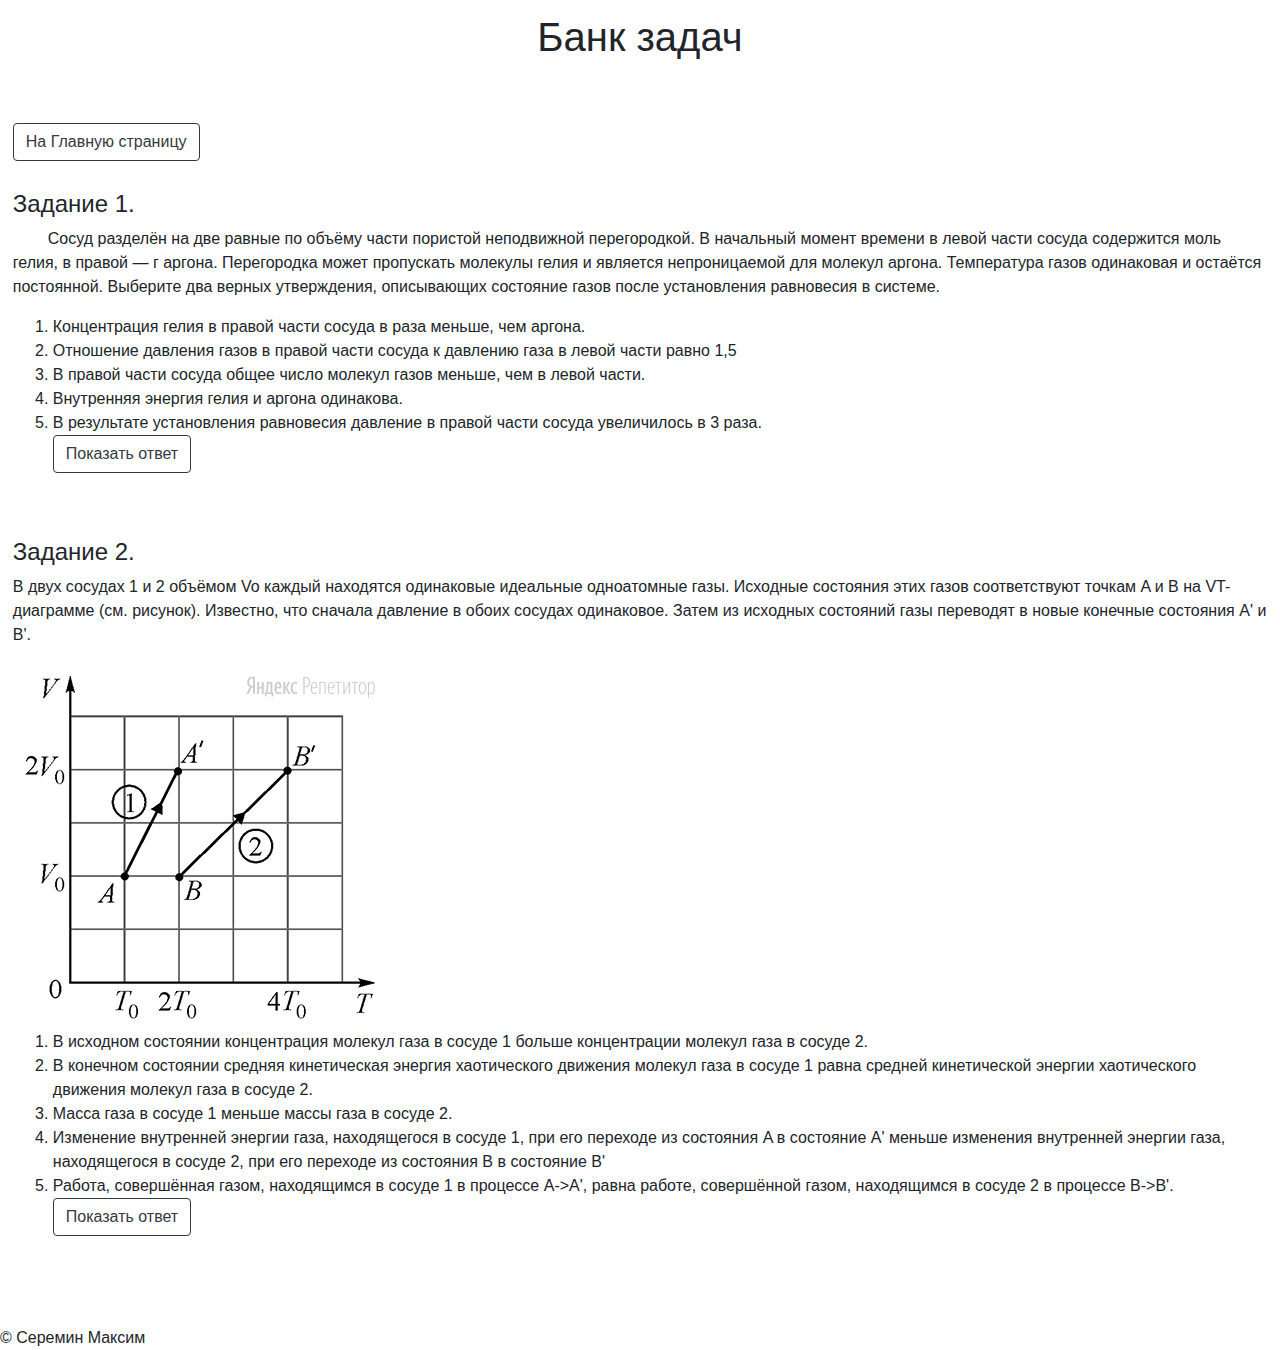
<file: bank.html>
<!DOCTYPE html>
<HTML>
<HEAD>
<title> Банк задач</title>
<link rel="stylesheet" href="bankCSS.css">
<style>
body {
    font: 18pt Times New Roman, Times New Roman, sans-serif; 
    margin: 10; 
   }
</style>
<meta charset="UTF-8">
<link rel="icon" type="image" href="ЭН.jpg">
<link rel="stylesheet" href="https://stackpath.bootstrapcdn.com/bootstrap/4.4.1/css/bootstrap.min.css" integrity="sha384-Vkoo8x4CGsO3+Hhxv8T/Q5PaXtkKtu6ug5TOeNV6gBiFeWPGFN9MuhOf23Q9Ifjh" crossorigin="anonymous">
<script>
    function myFunction() {
    alert("Ответ: 25");
    }
	function myFunction2() {
    alert("Ответ: 15");
    }
</script>
</head>
<body>
<center ><h1 class="hh"> Банк задач</h1></center>
<p class="butn">
  <p class="butn"> <input type="button" onclick="history.back();" class="btn btn-outline-dark" value="На Главную страницу"/>
  <a href="#" onclick="history.back();"></a> </p>
</p>


  

<div class="qus">
    <h4>Задание 1.</h4>
  <p style="text-indent: 35px;">Сосуд разделён на две равные по объёму части пористой неподвижной перегородкой. В начальный момент времени в левой части сосуда содержится  моль гелия, в правой —  г аргона. Перегородка может пропускать молекулы гелия и является непроницаемой для молекул аргона. Температура газов одинаковая и остаётся постоянной.
  Выберите два верных утверждения, описывающих состояние газов после установления равновесия в системе.</p>
  <ol>
  <li>Концентрация гелия в правой части сосуда в  раза меньше, чем аргона.</li>
  <li>Отношение давления газов в правой части сосуда к давлению газа в левой части равно 1,5</li>
  <li>В правой части сосуда общее число молекул газов меньше, чем в левой части.</li>
  <li>Внутренняя энергия гелия и аргона одинакова.</li>
  <li>В результате установления равновесия давление в правой части сосуда увеличилось в 3 раза.</li>
  <button type="button" onclick="myFunction()" class="btn btn-outline-dark">Показать ответ</button>
  <p>        </p>
</div>

<div class="qus">
    <h4>Задание 2.</h4>
  <p>В двух сосудах 1 и 2 объёмом Vo каждый находятся одинаковые идеальные одноатомные газы. Исходные состояния этих газов соответствуют точкам A и B на VT-диаграмме (см. рисунок). Известно, что сначала давление в обоих сосудах одинаковое. Затем из исходных состояний газы переводят в новые конечные состояния A' и B'.</p>
  <img src="банк 1.png">
  <ol>
  <li>В исходном состоянии концентрация молекул газа в сосуде 1 больше концентрации молекул газа в сосуде 2.</li>
  <li>В конечном состоянии средняя кинетическая энергия хаотического движения молекул газа в сосуде 1 равна средней кинетической энергии хаотического движения молекул газа в сосуде 2.</li>
  <li>Масса газа в сосуде 1 меньше массы газа в сосуде 2.</li>
  <li>Изменение внутренней энергии газа, находящегося в сосуде 1, при его переходе из состояния A в состояние A' меньше изменения внутренней энергии газа, находящегося в сосуде 2, при его переходе из состояния B в состояние B'</li>
  <li>Работа, совершённая газом, находящимся в сосуде 1 в процессе A->A', равна работе, совершённой газом, находящимся в сосуде 2 в процессе B->B'.</li>
  <button type="button" onclick="myFunction2()" class="btn btn-outline-dark">Показать ответ</button>
    <div >        </div>
    
</div>

<div >        </div>
   <div id="footer">&copy; Серемин Максим</div>
 </body>
</html>
</file>
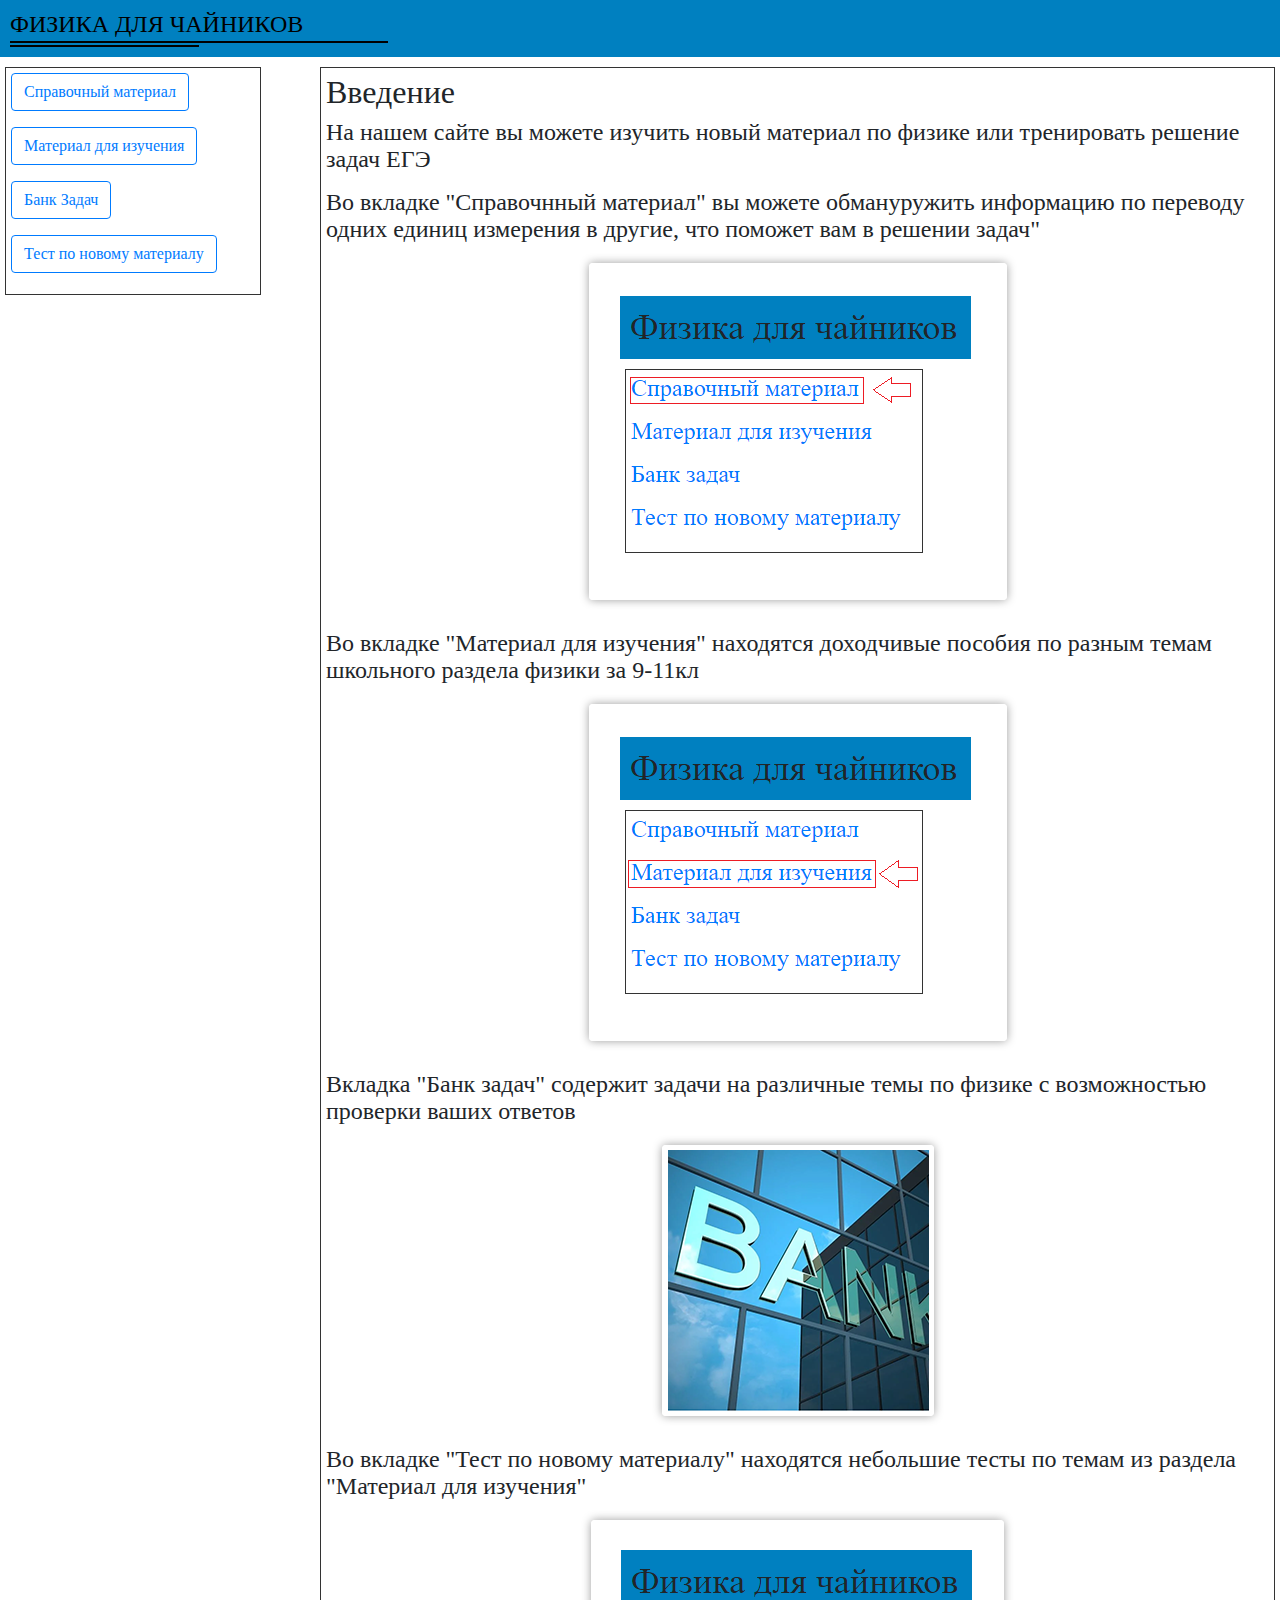
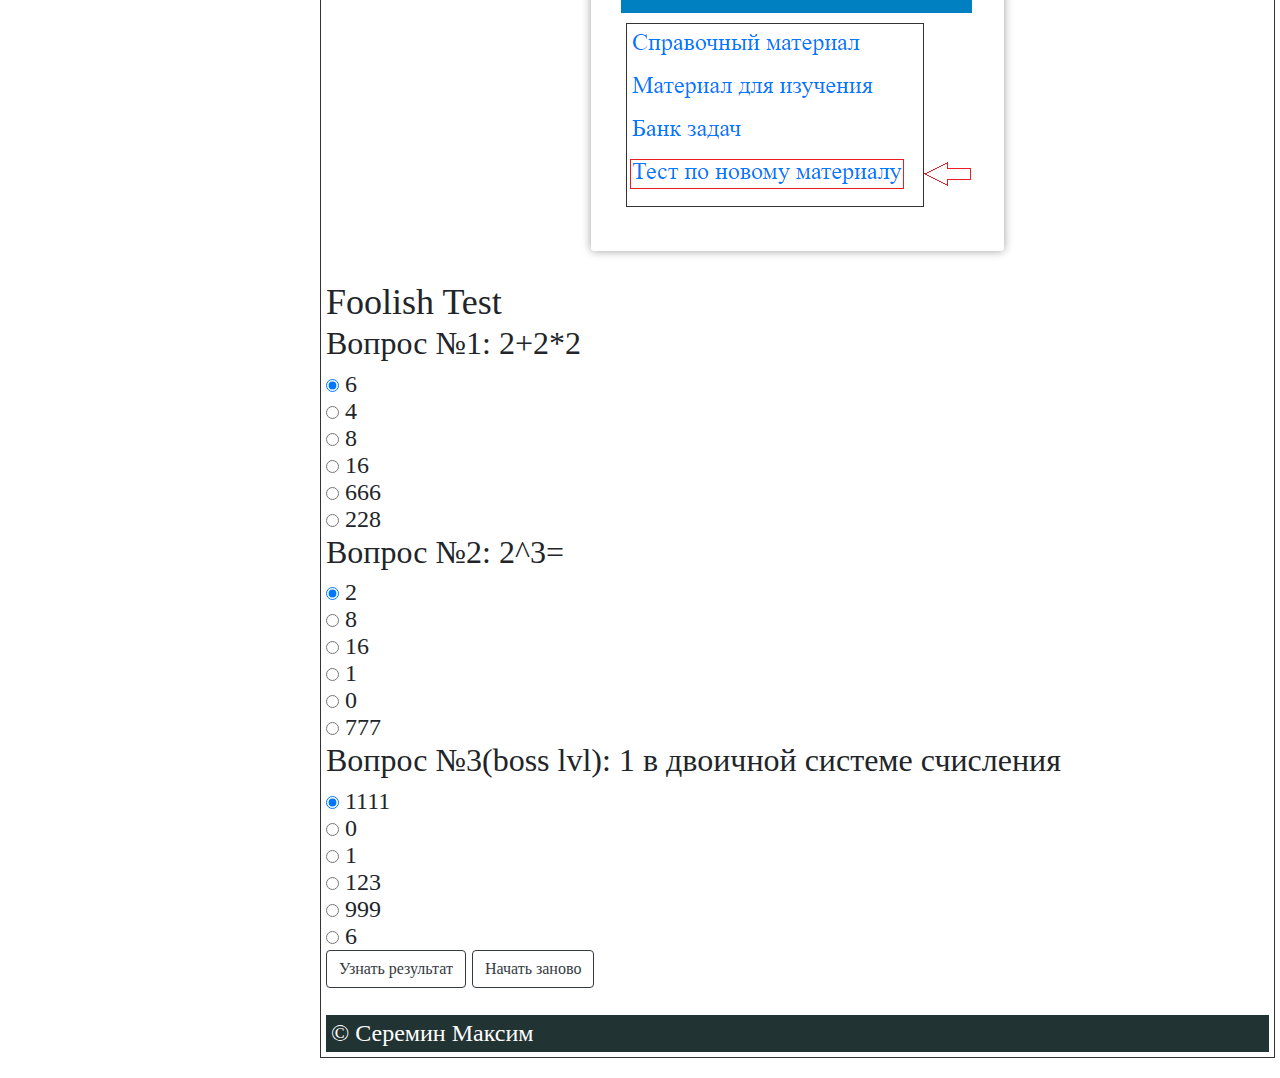
<file: index2222.html>
<!DOCTYPE html>
<html>
 <head>
  <meta charset="utf-8">
   <link rel="stylesheet" href="https://stackpath.bootstrapcdn.com/bootstrap/4.4.1/css/bootstrap.min.css" integrity="sha384-Vkoo8x4CGsO3+Hhxv8T/Q5PaXtkKtu6ug5TOeNV6gBiFeWPGFN9MuhOf23Q9Ifjh" crossorigin="anonymous">
  <title>Физика для чайников</title>
  <style>
  .image {
  display: block;
  max-width: 100%;
  height: auto;
  margin: 20px auto 30px auto;
  border: 5px solid #fff;
  box-shadow: 0 0 10px #9e9e9e;
  border-radius: 4px;
}

.header-h1 h1 {
    position: relative;
    padding-bottom: .5rem;
    font-size: 1.5rem;
    text-transform: uppercase;
    text-align: center;
    color: #000000;
  }
  .header-h1 h1::before {
    content: "";
    position: absolute;
    border-bottom: 2px solid #000000;
    bottom: .25rem;
    left: 50%;
    width: 30%;
    transform: translateX(-50%);
  }
  .header-h1 h1::after {
    content: "";
    position: absolute;
    border-bottom: 2px solid #000000;
    bottom: 0;
    left: 50%;
    width: 15%;
    transform: translateX(-50%);
  }
  .header-h1-left h1 {
    text-align: left;
  }
  .header-h1-left h1::before,
  .header-h1-left h1::after {
    left: 0;
    transform: translateX(0);
  }
  .header-h1-right h1 {
    text-align: right;
  }
  .header-h1-right h1::before,
  .header-h1-right h1::after {
    left: unset;
    right: 0;
    transform: translateX(0);
  }

   body {
    font: 18pt Times New Roman, Times New Roman, sans-serif; 
    margin: 10; 
   }
   a.knopka {
	  color: #fff; /* цвет текста */
	  text-decoration: none; 
	  user-select: none; 
	  background: rgb(212,75,56); 
	  padding: .7em 1.5em; /* отступ от текста */
	  outline: none; /* убирать контур в Mozilla */
	} 
	a.knopka:hover { background: rgb(232,95,76); } 
	a.knopka:active { background: rgb(152,15,0); } 
	   
	   
   h1 {
    font-size: 36px; 
    margin: 0; 
    color: #fi6; 
   }
   h2 {
    margin-top: 5; 
   }
   #header { 
    background: #0080c0; 
    padding: 10px; 
   }
   #sidebar { 
    float: left; 
    border: 1px solid #333; 
    width: 20%; 
    padding: 5px; 
    margin: 10px 10px 20px 5px; 
   }
   #content { 
    margin: 10px 5px 20px 25%; 
    padding: 5px; 
    border: 1px solid #333; 
   }
   #footer { 
    background: #233; 
    padding: 5px; 
    color: #fff; 
    clear: left; 
	
	
  </style>
 </head>
 <script type="text/javascript">
 
   var result;
    
   function check()
 
   {
 
      var question;
      var value1;
      var value2;
       
       
      question = 1;
      value1 = 0;
      value2 = 0;
       
       
      result = "";
 
      var choice;
      
      for (question = 1; question <= 3; question++) {
       
         var q = document.forms['quiz'].elements['q'+question];
 
            for (var i = 0; i < q.length; i++) {
               if (q[i].checked) {
                  choice = q[i].value;
               }
            }
 
            if (choice == "value1") {
               value1++;
            }
 
            if (choice == "value2") {
               value2++;
            }
 
 
         }
 
      if (value2 == 0) {
 
         // Нет правильных ответов
         result = "Вы-дурак";
		 alert(result)
      }
 
      else if (value2 == 1) {
 
         // Один правильный ответ
         result = "Вас трудно назвать человеком";
         alert(result)
      }
 
      else if (value2 == 2) {
 
         // Два правильных ответа
         result = "Вы умнее первоклассника, поздравляю!!!";
		 alert(result)
      }
 
      else if (value2 == 3) {
 
         // Три правильных ответа
         result = "Вы-мегамозг, Стивен Хокинг в сравнении с вами просто жалкий детсадовец"
		 alert(result)
      }
 
 
      else {
         result = "404";
      }
 
      window.location = result + '.html';
 
   }
 </script>
 
 
 
</head>
 <body>
  <div id="header" class="header-h1 header-h1-left"><h1>Физика для чайников</h1></div>
  <div id="sidebar">
	

  
    <p><input value="Справочный материал"  type="button"   class="btn btn-outline-primary"  onclick="location.href='справочник.html'"  /> </p>
    <p><input value="Материал для изучения" type="button" class="btn btn-outline-primary" onclick="location.href='материал.html'" /> </p>
    <p><input value="Банк Задач" type="button" class="btn btn-outline-primary"  onclick="location.href='bank.html'" /></p>
    <p><input value="Тест по новому материалу" class="btn btn-outline-primary"  type="button" onclick="location.href='тест.html'" /> </p>
	</div>
	<div id="content">
<h2>Введение </h2>
	<p class="box-shadow1">На нашем сайте вы можете изучить новый материал по физике или тренировать решение задач ЕГЭ</p>
	<p class="box-shadow2">Во вкладке "Справочнный материал" вы можете обмануружить информацию по переводу одних единиц измерения в другие, что поможет вам в решении задач"</p>
	<img src="справочный.png" class="image">
	<p class="box-shadow1" >Во вкладке "Материал для изучения" находятся доходчивые пособия по разным темам школьного раздела физики за 9-11кл</p>
	<img src="материал.png" class="image">
	<p class="box-shadow2">Вкладка "Банк задач" содержит задачи на различные темы по физике с возможностью проверки ваших ответов</p>
	<img src="банк.png" class="image">
	<p class="box-shadow1">Во вкладке "Тест по новому материалу" находятся небольшие тесты по темам из раздела "Материал для изучения"</p>
	<img src="тест.png" class="image">







<h1>Foolish Test</h1>
 
<section class="main">
 
<form name="quiz"  class="quizform">
 
<div class="quizsection">
 
 
    <h2>Вопрос №1: 2+2*2</h2>
     
    <div class="answer">
        <input name="q1" value="value2" id="value1" type="radio" checked="checked" /> 6
    </div>
 
    <div class="answer">
        <input name="q1" value="value1" id="value2" type="radio" /> 4
    </div>
 
    <div class="answer">
        <input name="q1" value="value1" id="value3" type="radio" /> 8
    </div>
 
    <div class="answer">
        <input name="q1" value="value1" id="value4" type="radio" /> 16
    </div>
 
    <div class="answer">
        <input name="q1" value="value1" id="value5" type="radio" /> 666
    </div>
 
    <div class="answer">
        <input name="q1" value="value1" id="value6" type="radio" /> 228
    </div>
 
</div>
 
<div class="quizsection">
 
    <h2>Вопрос №2: 2^3=</h2>
 
    <div class="answer">
        <input name="q2" value="value1" id="value1" type="radio" checked="checked" /> 2
    </div>
 
    <div class="answer">
        <input name="q2" value="value2" id="value2" type="radio" /> 8
    </div>
 
    <div class="answer">
        <input name="q2" value="value1" id="value3" type="radio" /> 16
    </div>
 
    <div class="answer">
        <input name="q2" value="value1" id="value4" type="radio" /> 1
    </div>
 
    <div class="answer">
        <input name="q2" value="value1" id="value5" type="radio" /> 0
    </div>
 
    <div class="answer">
        <input name="q2" value="value1" id="value6" type="radio" /> 777
    </div>
 
</div>
 
<div class="quizsection">
 
    <h2>Вопрос №3(boss lvl): 1 в двоичной системе счисления</h2>
 
    <div class="answer">
        <input name="q3" value="value1" id="value1" type="radio" checked="checked" /> 1111
    </div>
 
    <div class="answer">
        <input name="q3" value="value1" id="value2" type="radio" /> 0
    </div>
 
    <div class="answer">
        <input name="q3" value="value2" id="value3" type="radio" /> 1
    </div>
 
    <div class="answer">
        <input name="q3" value="value1" id="value4" type="radio" /> 123
    </div>
 
    <div class="answer">
        <input name="q3" value="value1" id="value5" type="radio" /> 999
    </div>
 
    <div class="answer">
        <input name="q3" value="value1" id="value6" type="radio" /> 6
    </div>
 
</div>
 
<input value="Узнать результат" type="submit" class="btn btn-outline-dark" onclick = "check()" /> <input value="Начать заново" type="reset" class="btn btn-outline-dark" />
 
</form>
 
</section>
 

   <div >        </div>
   <div id="footer">&copy; Серемин Максим</div>
  
 </body>
</html>
</file>
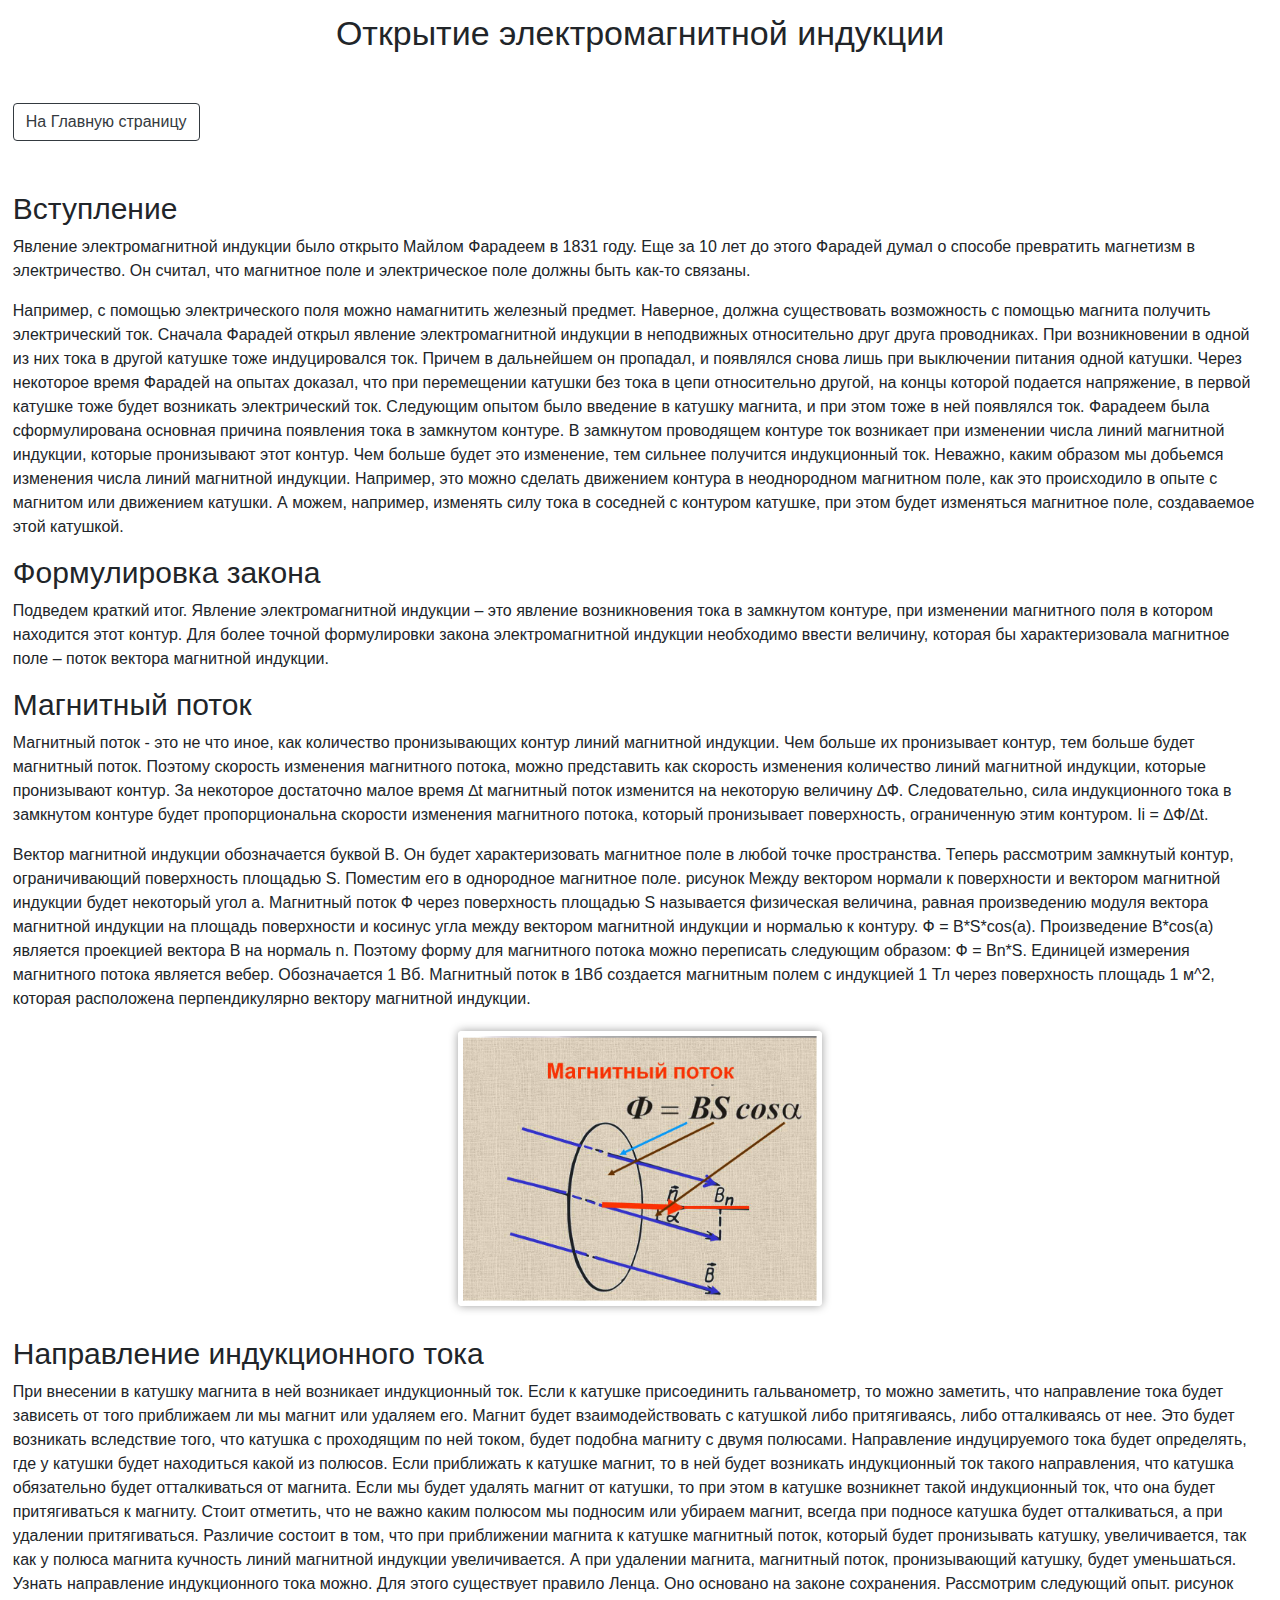
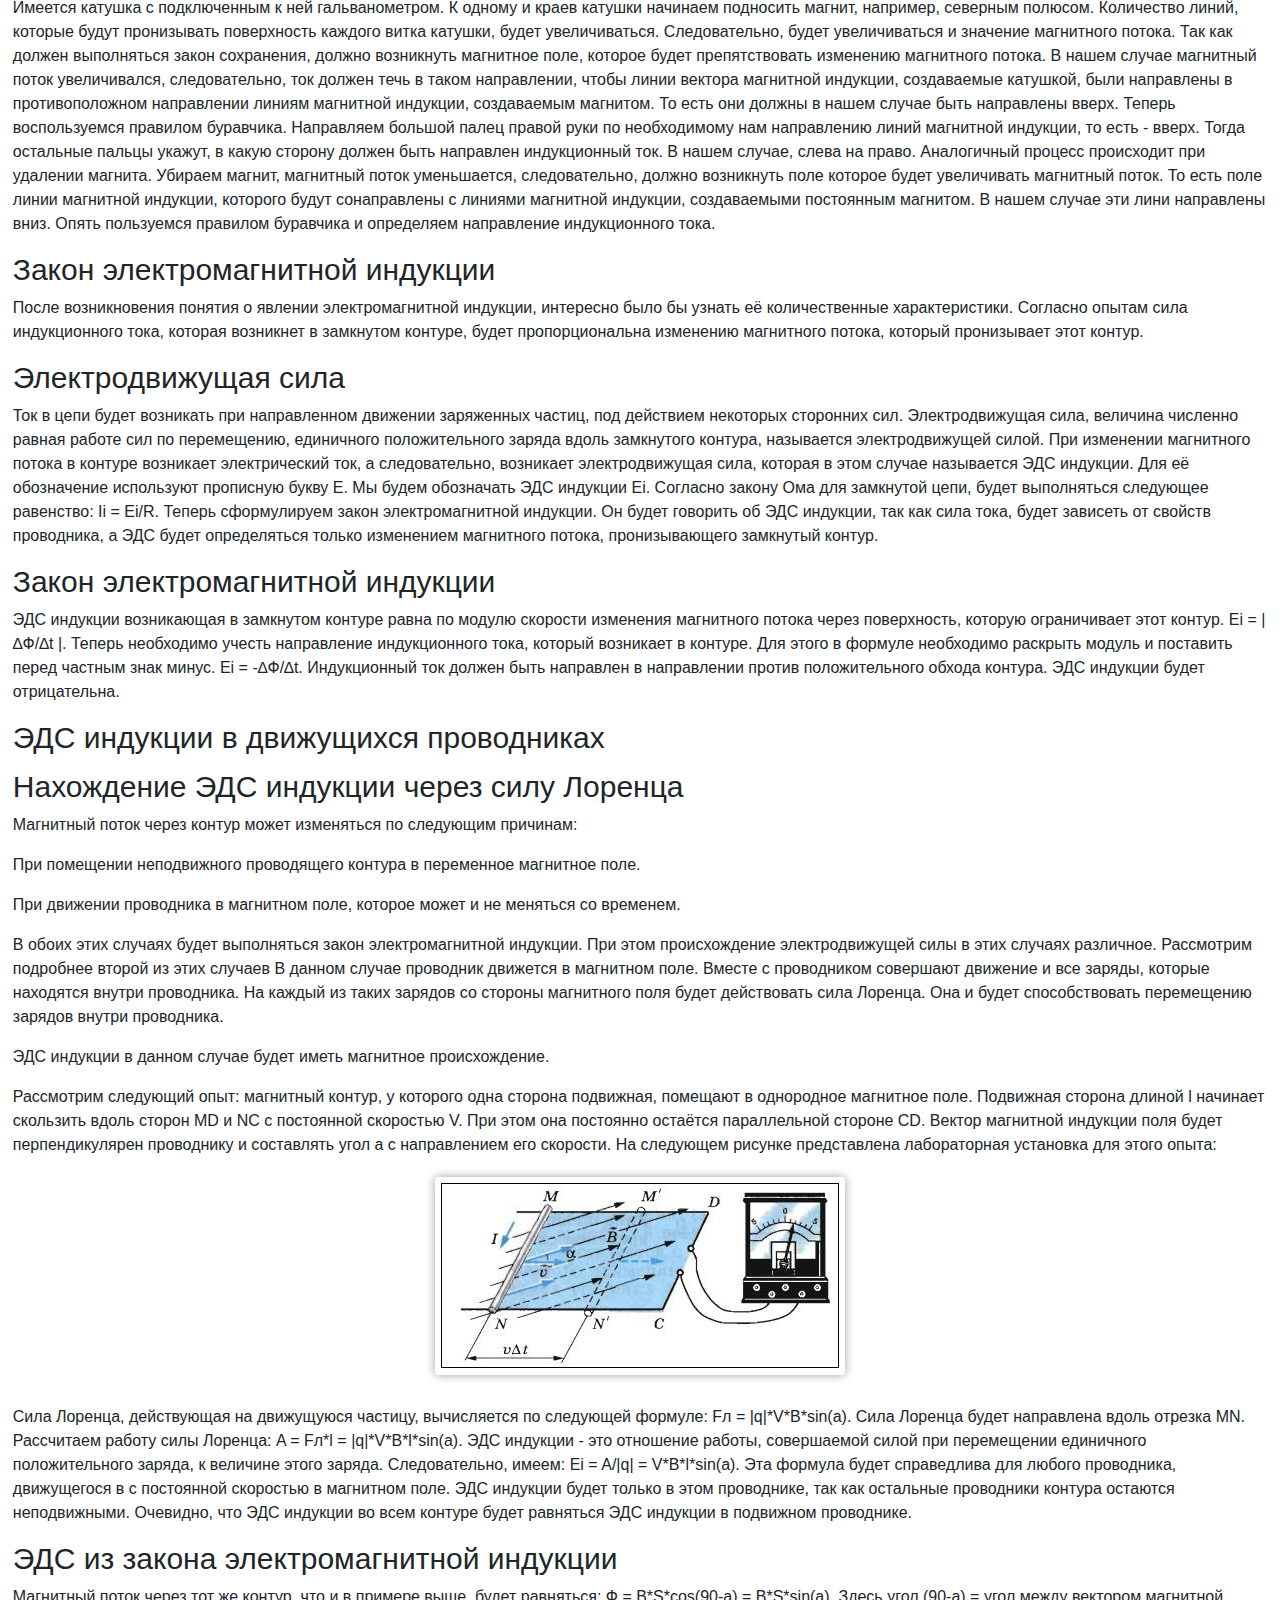
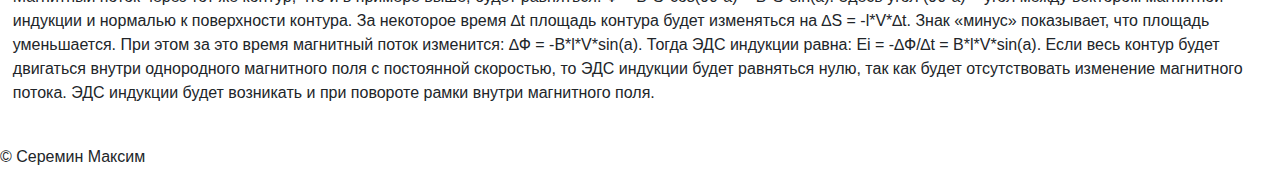
<file: материал.html>
<!DOCTYPE html>
<HTML>
<HEAD>
<title>Материал для изучения</title>
<link rel="stylesheet" href="mater.css">
<style>
 .image {
  display: block;
  max-width: 100%;
  height: auto;
  margin: 20px auto 30px auto;
  border: 5px solid #fff;
  box-shadow: 0 0 10px #9e9e9e;
  border-radius: 4px;
}
   </style>
<meta charset="UTF-8">

<link rel="stylesheet" href="https://stackpath.bootstrapcdn.com/bootstrap/4.4.1/css/bootstrap.min.css" integrity="sha384-Vkoo8x4CGsO3+Hhxv8T/Q5PaXtkKtu6ug5TOeNV6gBiFeWPGFN9MuhOf23Q9Ifjh" crossorigin="anonymous">
<link rel="stylesheet" href="mater.css">
<link rel="icon" type="image" href="ЭН.jpg">
</head>
<body>
<center class="otst"><h1> Открытие электромагнитной индукции</h1></center>
 <div >        </div>
 <p class="otst"> <input type="button" onclick="history.back();" class="btn btn-outline-dark" value="На Главную страницу"/>
<a href="#" onclick="history.back();"></a> </p>
 <div >        </div>

 <div class="otst">
  <h2>Вступление</h2>
<p>Явление электромагнитной индукции было открыто Майлом Фарадеем в 1831 году. Еще за 10 лет до этого Фарадей думал о способе превратить магнетизм в электричество. Он считал, что магнитное поле и электрическое поле должны быть как-то связаны.</p>

<p>Например, с помощью электрического поля можно намагнитить железный предмет. Наверное, должна существовать возможность с помощью магнита получить электрический ток.  

Сначала Фарадей открыл явление электромагнитной индукции в неподвижных относительно друг друга проводниках. При возникновении в одной из них тока в другой катушке тоже индуцировался ток. Причем в дальнейшем он пропадал, и появлялся снова лишь при выключении питания одной катушки. 

Через некоторое время Фарадей на опытах доказал, что при перемещении катушки без тока в цепи относительно другой, на концы которой подается напряжение, в первой катушке тоже будет возникать электрический ток.

Следующим опытом было введение в катушку магнита, и при этом тоже в ней появлялся ток. 

Фарадеем была сформулирована основная причина появления тока в замкнутом контуре. В замкнутом проводящем контуре ток возникает при изменении числа линий магнитной индукции, которые пронизывают этот контур.

Чем больше будет это изменение, тем сильнее получится индукционный ток. Неважно, каким образом мы добьемся изменения числа линий магнитной индукции. Например, это можно сделать движением контура в неоднородном магнитном поле, как это происходило в опыте с магнитом или движением катушки. А можем, например, изменять силу тока в соседней с контуром катушке, при этом будет изменяться магнитное поле, создаваемое этой катушкой.</p>
</div>

<div class="otst">
<h2> Формулировка закона</h2>
<p>Подведем краткий итог. Явление электромагнитной индукции – это явление возникновения тока в замкнутом контуре, при изменении магнитного поля в котором находится этот контур.

Для более точной формулировки закона электромагнитной индукции необходимо ввести величину, которая бы характеризовала магнитное поле – поток вектора магнитной индукции.</p>
</div>

<div class="otst">
<h2>Магнитный поток</h2>
<p>Магнитный поток - это не что иное, как количество пронизывающих контур линий магнитной индукции. Чем больше их пронизывает контур, тем больше будет магнитный поток. Поэтому скорость изменения магнитного потока, можно представить как скорость изменения количество линий магнитной индукции, которые пронизывают контур.

За некоторое достаточно малое время ∆t магнитный поток изменится на некоторую величину ∆Ф. Следовательно, сила индукционного тока в замкнутом контуре будет пропорциональна скорости изменения магнитного потока, который пронизывает поверхность, ограниченную этим контуром.

Ii = ∆Ф/∆t.</p>
<p>Вектор магнитной индукции обозначается буквой B. Он будет характеризовать магнитное поле в любой точке пространства. Теперь рассмотрим замкнутый контур, ограничивающий поверхность площадью S. Поместим его в однородное магнитное поле.

рисунок

Между вектором нормали к поверхности и вектором магнитной индукции будет некоторый угол а. Магнитный поток Ф через поверхность площадью S называется физическая величина, равная произведению модуля вектора магнитной индукции на площадь поверхности и косинус угла между вектором магнитной индукции и нормалью к контуру.

Ф = B*S*cos(a).

Произведение B*cos(a) является проекцией вектора В на нормаль n. Поэтому форму для магнитного потока можно переписать следующим образом:

Ф = Bn*S.

Единицей измерения магнитного потока является вебер. Обозначается 1 Вб. Магнитный поток в 1Вб создается магнитным полем с индукцией 1 Тл через поверхность площадь 1 м^2, которая расположена перпендикулярно вектору магнитной индукции.</p>
<img src="МАГНИТ.jpg" width="364px" height="364px" alt="Магнитный поток" class="image">
</div>


  <div class="otst">
    <h2>Направление индукционного тока</h2>
<p> При внесении в катушку магнита в ней возникает индукционный ток. Если к катушке присоединить гальванометр, то можно заметить, что направление тока будет зависеть от того приближаем ли мы магнит или удаляем его.

Магнит будет взаимодействовать с катушкой либо притягиваясь, либо отталкиваясь от нее. Это будет возникать вследствие того, что катушка с проходящим по ней током, будет подобна магниту с двумя полюсами. Направление индуцируемого тока будет определять, где у катушки будет находиться какой из полюсов.

Если приближать к катушке магнит, то в ней будет возникать индукционный ток такого направления, что катушка обязательно будет отталкиваться от магнита. Если мы будет удалять магнит от катушки, то при этом в катушке возникнет такой индукционный ток, что она будет притягиваться к магниту.

Стоит отметить, что не важно каким полюсом мы подносим или убираем магнит, всегда при подносе катушка будет отталкиваться, а при удалении притягиваться. Различие состоит в том, что при приближении магнита к катушке магнитный поток, который будет пронизывать катушку, увеличивается, так как у полюса магнита кучность линий магнитной индукции увеличивается. А при удалении магнита, магнитный поток, пронизывающий катушку, будет уменьшаться.

Узнать направление индукционного тока можно. Для этого существует правило Ленца. Оно основано на законе сохранения. Рассмотрим следующий опыт.

рисунок

Имеется катушка с подключенным к ней гальванометром. К одному и краев катушки начинаем подносить магнит, например, северным полюсом. Количество линий, которые будут пронизывать поверхность каждого витка катушки, будет увеличиваться. Следовательно, будет увеличиваться и значение магнитного потока.

Так как должен выполняться закон сохранения, должно возникнуть магнитное поле, которое будет препятствовать изменению магнитного потока. В нашем случае магнитный поток увеличивался, следовательно, ток должен течь в таком направлении, чтобы линии вектора магнитной индукции, создаваемые катушкой, были направлены в противоположном направлении линиям магнитной индукции, создаваемым магнитом.  

То есть они должны в нашем случае быть направлены вверх. Теперь воспользуемся правилом буравчика. Направляем большой палец правой руки по необходимому нам направлению линий магнитной индукции, то есть - вверх. Тогда остальные пальцы укажут, в какую сторону должен быть направлен индукционный ток. В нашем случае, слева на право.

Аналогичный процесс происходит при удалении магнита. Убираем магнит, магнитный поток уменьшается, следовательно, должно возникнуть поле которое будет увеличивать магнитный поток. То есть поле линии магнитной индукции, которого будут сонаправлены с линиями магнитной индукции, создаваемыми постоянным магнитом. В нашем случае эти лини направлены вниз. Опять пользуемся правилом буравчика и определяем направление индукционного тока.</p>
  </div>

 
<div class="otst">
 <h2>Закон электромагнитной индукции</h2>
<p>После возникновения понятия о явлении электромагнитной индукции, интересно было бы узнать её количественные характеристики. Согласно опытам сила индукционного тока, которая возникнет в замкнутом контуре, будет пропорциональна изменению магнитного потока, который пронизывает этот контур.</p>
</div>


<div class="otst">
  <h2>Электродвижущая сила</h2>
<p>Ток в цепи будет возникать при направленном движении заряженных частиц, под действием некоторых сторонних сил. Электродвижущая сила, величина численно равная работе сил по перемещению, единичного положительного заряда вдоль замкнутого контура, называется электродвижущей силой. 

При изменении магнитного потока в контуре возникает электрический ток, а следовательно, возникает электродвижущая сила, которая в этом случае называется ЭДС индукции. Для её обозначение используют прописную букву Е. Мы будем обозначать ЭДС индукции Ei.

Согласно закону Ома для замкнутой цепи, будет выполняться следующее равенство:

Ii = Ei/R.

Теперь сформулируем закон электромагнитной индукции. Он будет говорить об ЭДС индукции, так как сила тока, будет зависеть от свойств проводника, а ЭДС будет определяться только изменением магнитного потока, пронизывающего замкнутый контур.</p>
</div>

<div class="otst">
  <h2>Закон электромагнитной индукции</h2>
  <p>ЭДС индукции возникающая в замкнутом контуре равна по модулю скорости изменения магнитного потока через поверхность, которую ограничивает этот контур.

  Ei = |∆Ф/∆t |.

  Теперь необходимо учесть направление индукционного тока, который возникает в контуре. Для этого в формуле необходимо раскрыть модуль и поставить перед частным знак минус.

  Ei = -∆Ф/∆t.

  Индукционный ток должен быть направлен в направлении против положительного обхода контура. ЭДС индукции будет отрицательна.</p>
</div>

<div class="otst otst2">
  <h2>ЭДС индукции в движущихся проводниках</h2>
</div>

<div class="otst">
  <h2>Нахождение ЭДС индукции через силу Лоренца</h2>
<p>Магнитный поток через контур может изменяться по следующим причинам:</p>
<p>При помещении неподвижного проводящего контура в переменное магнитное поле.</p>
<p>При движении проводника в магнитном поле, которое может и не меняться со временем.</p>
<p>В обоих этих случаях будет выполняться закон электромагнитной индукции. При этом происхождение электродвижущей силы в этих случаях различное. Рассмотрим подробнее второй из этих случаев

В данном случае проводник движется в магнитном поле. Вместе с проводником совершают движение и все заряды, которые находятся внутри проводника. На каждый из таких зарядов со стороны магнитного поля будет действовать сила Лоренца. Она и будет способствовать перемещению зарядов внутри проводника.</p>
<p>ЭДС индукции в данном случае будет иметь магнитное происхождение.</p>
<p>Рассмотрим следующий опыт: магнитный контур, у которого одна сторона подвижная, помещают в однородное магнитное поле. Подвижная сторона длиной l начинает скользить вдоль сторон MD и NC с постоянной скоростью V. При этом она постоянно остаётся параллельной стороне СD. Вектор магнитной индукции поля будет перпендикулярен проводнику и составлять угол а с направлением его скорости. На следующем рисунке представлена лабораторная установка для этого опыта:</p>

<img src="L1.png" class="image">
<p>Сила Лоренца, действующая на движущуюся частицу, вычисляется по следующей формуле:

Fл = |q|*V*B*sin(a).

Сила Лоренца будет направлена вдоль отрезка MN. Рассчитаем работу силы Лоренца:

A = Fл*l = |q|*V*B*l*sin(a).

ЭДС индукции - это отношение работы, совершаемой силой при перемещении единичного положительного заряда, к величине этого заряда. Следовательно, имеем:

Ei = A/|q| = V*B*l*sin(a).

Эта формула будет справедлива для любого проводника, движущегося в с постоянной скоростью в магнитном поле. ЭДС индукции будет только в этом проводнике, так как остальные проводники контура остаются неподвижными. Очевидно, что ЭДС индукции во всем контуре будет равняться ЭДС индукции в подвижном проводнике.</p>
</div>

<div class="otst">
  <h2>ЭДС из закона электромагнитной индукции</h2>
<p>Магнитный поток через тот же контур, что и в примере выше, будет равняться: 

Ф = B*S*cos(90-a) = B*S*sin(a).

Здесь угол (90-а) = угол между вектором магнитной индукции и нормалью к поверхности контура. За некоторое время ∆t площадь контура будет изменяться на ∆S = -l*V*∆t. Знак «минус» показывает, что площадь уменьшается. При этом за это время магнитный поток изменится:

∆Ф = -B*l*V*sin(a).

Тогда ЭДС индукции равна:

Ei = -∆Ф/∆t = B*l*V*sin(a).

Если весь контур будет двигаться внутри однородного магнитного поля с постоянной скоростью, то ЭДС индукции будет равняться нулю, так как будет отсутствовать изменение магнитного потока.

ЭДС индукции будет возникать и при повороте рамки внутри магнитного поля.</p>
</div>

<div >        </div>
   <div id="footer">&copy; Серемин Максим</div>
 </body>
</html>
</file>
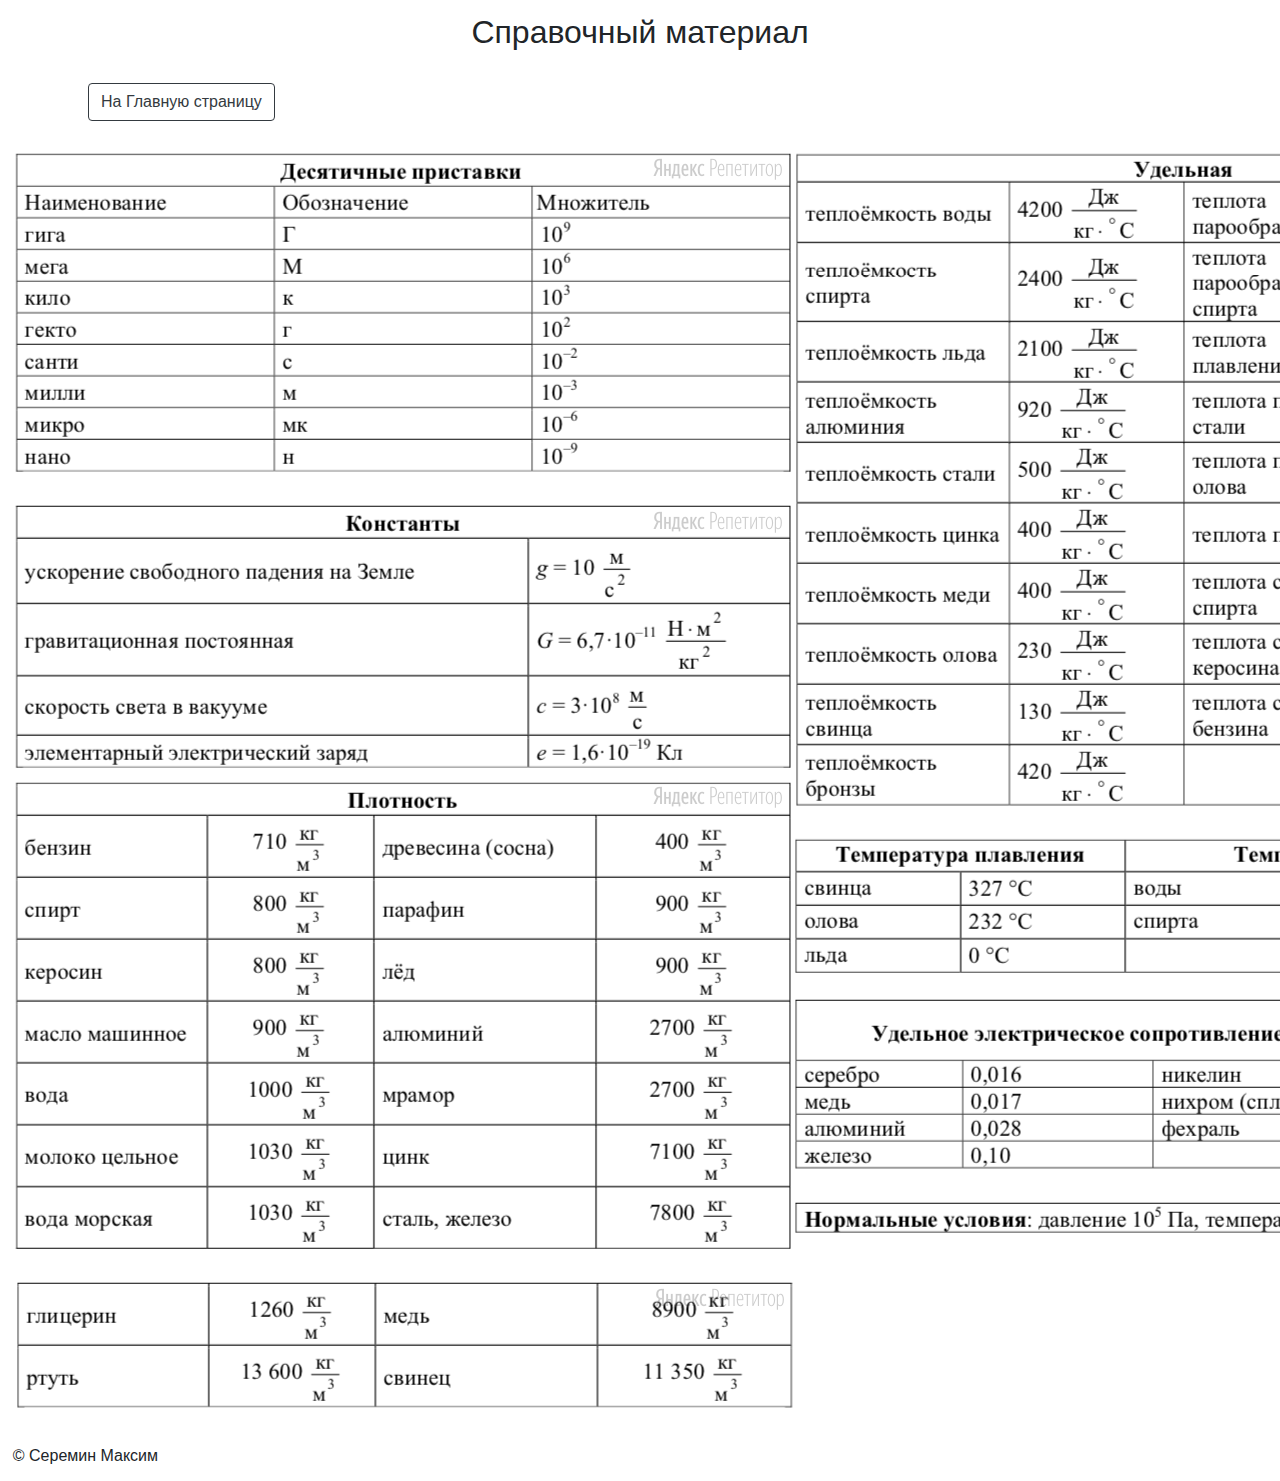
<file: справочник.html>
<!DOCTYPE html>
<HTML>
<HEAD>
<title> Справочный материал</title>
<meta charset="UTF-8">
<link rel="stylesheet" href="https://stackpath.bootstrapcdn.com/bootstrap/4.4.1/css/bootstrap.min.css" integrity="sha384-Vkoo8x4CGsO3+Hhxv8T/Q5PaXtkKtu6ug5TOeNV6gBiFeWPGFN9MuhOf23Q9Ifjh" crossorigin="anonymous">
<link rel="stylesheet" href="sravoch.css">
<link rel="icon" type="image" href="ЭН.jpg">
</head>
<body>
	<div class="viv">
<center><h2> Справочный материал</h2></center> 
 <div >        </div>
	<p class="but"> <input type="button" onclick="history.back();" class="btn btn-outline-dark" value="На Главную страницу"/>
<a href="#" onclick="history.back();"></a> </p>
<center><img src="сп материал.png" class="img-mg"></center>

 <div >        </div>
   <div id="footer">&copy; Серемин Максим</div>
   </div>
 </body>
</html>
</file>
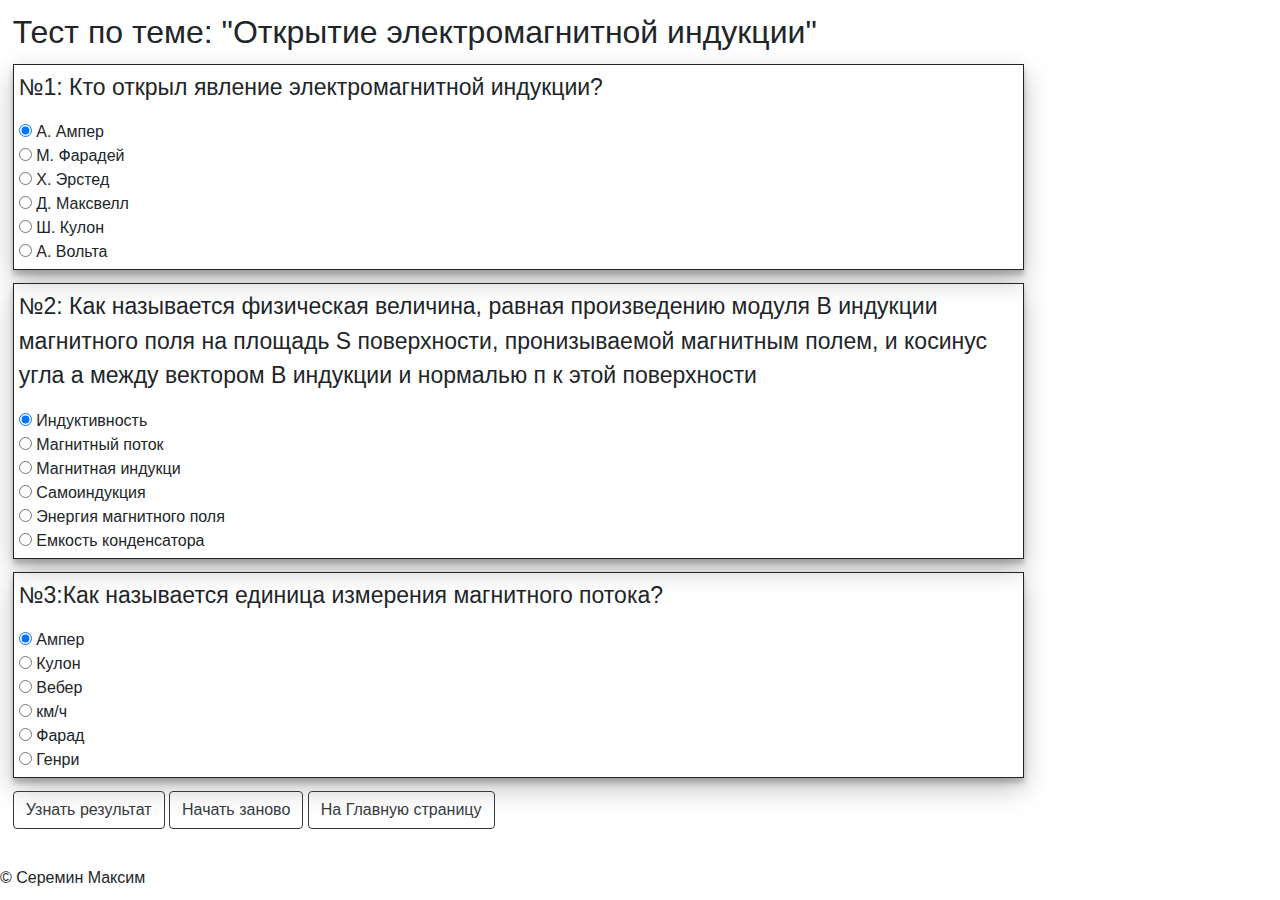
<file: тест.html>
<!DOCTYPE html>
<HTML>
<HEAD>
<title> Справочный материал</title>
<meta charset="UTF-8">
<link rel="icon" type="image" href="ЭН.jpg">
<link rel="stylesheet" href="https://stackpath.bootstrapcdn.com/bootstrap/4.4.1/css/bootstrap.min.css" integrity="sha384-Vkoo8x4CGsO3+Hhxv8T/Q5PaXtkKtu6ug5TOeNV6gBiFeWPGFN9MuhOf23Q9Ifjh" crossorigin="anonymous">
<link rel="stylesheet" href="css_test.css">
<script type="text/javascript">
 
   var result;
    
   function check()
 
   {
 
      var question;
      var value1;
      var value2;
       
       
      question = 1;
      value1 = 0;
      value2 = 0;
       
       
      result = "";
 
      var choice;
      
      for (question = 1; question <= 3; question++) {
       
         var q = document.forms['quiz'].elements['q'+question];
 
            for (var i = 0; i < q.length; i++) {
               if (q[i].checked) {
                  choice = q[i].value;
               }
            }
 
            if (choice == "value1") {
               value1++;
            }
 
            if (choice == "value2") {
               value2++;
            }
 
 
         }
 
      if (value2 == 0) {
 
         // Нет правильных ответов
         result = "0 правильных ответов, звонок родителям";
		 alert(result)
      }
 
      else if (value2 == 1) {
 
         // Один правильный ответ
         result = "Неудовлетворительно, ваш резутьтат 1/3(33%), оценка 2";
         alert(result)
      }
 
      else if (value2 == 2) {
 
         // Два правильных ответа
         result = "Хорошо, ваш резуьтат 2/3(65%), оценка 4";
		 alert(result)
      }
 
      else if (value2 == 3) {
 
         // Три правильных ответа
         result = "Отлично, ваш результат: 3/3(100%)"
		 alert(result)
      }
 
 
      else {
         result = "404";
      }
 
      window.location = result + '.html';
 
   }
 </script>
</head>
<body>


  

<h2>Тест по теме: "Открытие электромагнитной индукции"</h2>
 
<section class="main">
 
<form name="quiz"  class="quizform">
 
<div class="quizsection q1">
 
 
    <p class="pt">№1: Кто открыл явление электромагнитной индукции?</p>
     
    <div class="answer">
        <input name="q1" value="value1" id="value1" type="radio" checked="checked" /> А. Ампер
    </div>
 
    <div class="answer">
        <input name="q1" value="value2" id="value2" type="radio" /> М. Фарадей
    </div>
 
    <div class="answer">
        <input name="q1" value="value1" id="value3" type="radio" /> X. Эрстед
    </div>
 
    <div class="answer">
        <input name="q1" value="value1" id="value4" type="radio" /> Д. Максвелл
    </div>
 
    <div class="answer">
        <input name="q1" value="value1" id="value5" type="radio" /> Ш. Кулон
    </div>
 
    <div class="answer">
        <input name="q1" value="value1" id="value6" type="radio" /> А. Вольта
    </div>
 
</div>
 
<div class="quizsection q2">
 
    <p class="pt">№2: Как называется физическая величина, равная произве­дению модуля В индукции магнитного поля на площадь S поверхности, пронизываемой магнитным полем, и косинус
угла а между вектором В индукции и нормалью п к этой поверхности</p>
 
    <div class="answer">
        <input name="q2" value="value1" id="value1" type="radio" checked="checked" /> Индуктивность
    </div>
 
    <div class="answer">
        <input name="q2" value="value2" id="value2" type="radio" /> Магнитный поток
    </div>
 
    <div class="answer">
        <input name="q2" value="value1" id="value3" type="radio" /> Магнитная индукци
    </div>
 
    <div class="answer">
        <input name="q2" value="value1" id="value4" type="radio" /> Самоиндукция
    </div>
 
    <div class="answer">
        <input name="q2" value="value1" id="value5" type="radio" /> Энергия магнитного поля
    </div>
 
    <div class="answer">
        <input name="q2" value="value1" id="value6" type="radio" /> Емкость конденсатора 
    </div>
 
</div>
 
<div class="quizsection q3">
 
    <p class="pt">№3:Как называется единица измерения магнитного потока?</p>
 
    <div class="answer">
        <input name="q3" value="value1" id="value1" type="radio" checked="checked" /> Ампер
    </div>
 
    <div class="answer">
        <input name="q3" value="value1" id="value2" type="radio" /> Кулон
    </div>
 
    <div class="answer">
        <input name="q3" value="value2" id="value3" type="radio" /> Вебер
    </div>
 
    <div class="answer">
        <input name="q3" value="value1" id="value4" type="radio" /> км/ч
    </div>
 
    <div class="answer">
        <input name="q3" value="value1" id="value5" type="radio" /> Фарад
    </div>
 
    <div class="answer">
        <input name="q3" value="value1" id="value6" type="radio" /> Генри
    </div>
 
</div>
 <div class="mg">
<input value="Узнать результат" type="submit" class="btn btn-outline-dark" onclick = "check()" /> <input value="Начать заново" type="reset" class="btn btn-outline-dark" />
 <input type="button" onclick="history.back();" class="btn btn-outline-dark" value="На Главную страницу"/>
<a href="#" onclick="history.back();"></a>
</div>
</form>
  <!-- <input value="Главная страница" href="index.html" class="btn btn-outline-dark" /> -->
</section>
 

   <div >        </div>
   <div id="footer">&copy; Серемин Максим</div>
  
 </body>
</html>
</file>
<file: bankCSS.css>
h4{
	font-weight: bold;
}
.hh{
	padding-top: 1%;

	font-weight: normal;
}
.qus{
	margin: 1%;
	padding-bottom: 1%
}
.butn{
	padding: 1%;
}
</file>
<file: mater.css>
h1{
	font-size: 34px;
	font-weight: normal;
	
}
h2{
	font-size: 30px;
	font-weight: normal;
}
.otst{

	margin: 1%;
}
.otst2{
	margin-top: 1%;
}
.btn-ot{
	margi
}
</file>
<file: sravoch.css>
.viv{
	margin: 1%;
}
.img-mg{
	margin-top: 1%;
	margin-left: 1%: 
}
.but{
	margin-left: 6%;
}
</file>
<file: css_test.css>
body{
	margin:0;
}
.pt{
	font-weight: 450;
	font-size: 23px;
}
.q1{
	border: 1px solid ;
	margin-right: 20%;
	margin-left: 1%;
	padding: 5px;
	box-shadow: 0 10px 25px rgba(0,0,0,0.25), 0 5px 5px rgba(0,0,0,0.22);
	margin-bottom: 1%;
}

.q2{
	border: 1px solid ;
	margin-right: 20%;
	margin-left: 1%;
	padding: 5px;
	box-shadow: 0 10px 25px rgba(0,0,0,0.25), 0 5px 5px rgba(0,0,0,0.22);
	margin-bottom: 1%;
}

.q3{
	border: 1px solid ;
	margin-right: 20%;
	margin-left: 1%;
	padding: 5px;
	box-shadow: 0 10px 25px rgba(0,0,0,0.25), 0 5px 5px rgba(0,0,0,0.22);
	margin-bottom: 1%;
}
h2{
	margin: 1%;
}
.mg{
	margin: 1%;
}
</file>
